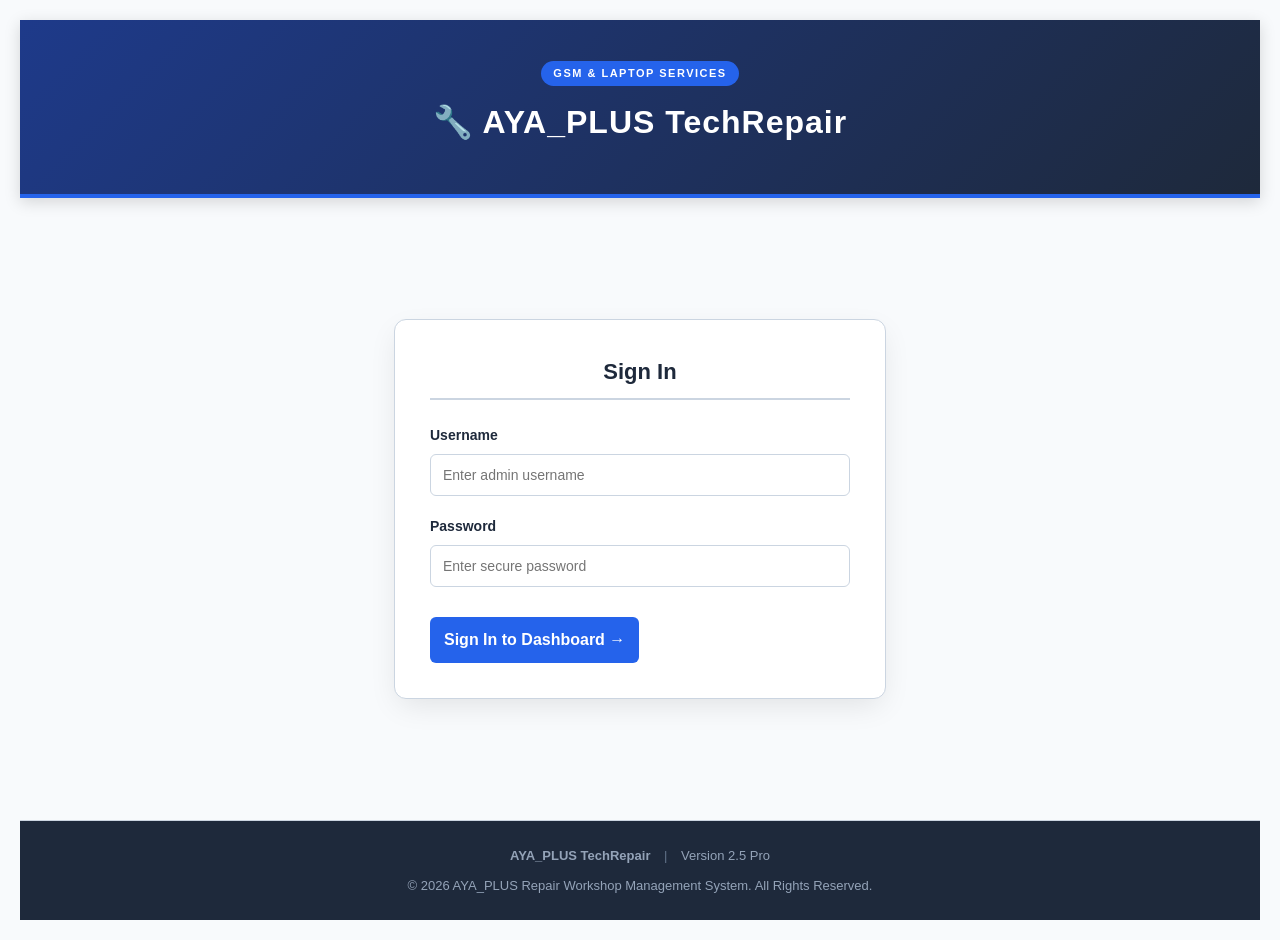
<file: index.html>
<!DOCTYPE html>
<html lang="en">
<head>
    <meta charset="UTF-8">
    <meta name="viewport" content="width=device-width, initial-scale=1.0">
    <title>GSM & Laptop Repair Inventory Pro</title>
    <!-- Link to our style sheet -->
    <link rel="stylesheet" href="style.css">
</head>
<body>

<div class="container">
    <!-- Dashboard Header Row with Secure Control Buttons -->
    <div style="display: flex; justify-content: space-between; align-items: center; margin-bottom: 25px;" class="no-print">
        <h1 style="margin: 0;">🔧 AYA_PLUS TechRepair</h1>
        <div style="display: flex; gap: 10px;">
            <button id="darkModeToggle" style="width: auto; background-color: #64748b; padding: 8px 15px; font-size: 14px;">🌓 Dark Mode</button>
            <button id="logoutBtn" style="width: auto; background-color: #ef4444; padding: 8px 15px; font-size: 14px;">🔒 Log Out</button>
        </div>
    </div>

    <!-- Job Intake Form Section -->
    <div class="card" id="formCard">
        <h2>Capture New Repair Ticket</h2>
        <form id="repairForm">
            <div class="form-grid">
                <div class="form-group">
                    <label for="gadgetName">Gadget Name & Model</label>
                    <input type="text" id="gadgetName" required placeholder="e.g., iPhone 13 Pro, HP G8">
                </div>
                <div class="form-group">
                    <label for="customerName">Customer Name</label>
                    <input type="text" id="customerName" required placeholder="Full Name">
                </div>
                <div class="form-group">
                    <label for="customerPhone">Phone Number</label>
                    <input type="tel" id="customerPhone" required placeholder="Phone Number">
                </div>
                <div class="form-group">
                    <label for="estimatedCost">Total Repair Cost (₦)</label>
                    <input type="number" id="estimatedCost" required placeholder="Total Amount" min="0">
                </div>
                <div class="form-group">
                    <label for="depositPaid">Deposit Paid (₦)</label>
                    <input type="number" id="depositPaid" required placeholder="Amount Paid (0 if none)" min="0">
                </div>
                <div class="form-group">
                    <label for="initialStatus">Initial Status</label>
                    <select id="initialStatus">
                        <option value="Pending">Pending Evaluation</option>
                        <option value="Fixing">In Progress / Fixing</option>
                        <option value="Ready">Ready for Collection</option>
                    </select>
                </div>

                <!-- Live Balance Due Preview Box -->
<div class="form-group" style="display: flex; align-items: center; justify-content: center;">
    <div id="liveBalanceContainer" style="background: rgba(37, 99, 235, 0.08); border: 1px dashed var(--primary); padding: 12px 20px; border-radius: 6px; text-align: center; width: 100%; box-sizing: border-box;">
        <span style="font-size: 12px; font-weight: 600; text-transform: uppercase; color: #64748b; letter-spacing: 0.5px;">Live Balance Due</span>
        <div id="liveBalanceCalc" style="font-size: 22px; font-weight: 800; color: var(--primary); margin-top: 2px;">₦0</div>
    </div>
</div>

                <div class="form-group full-width">
                    <label for="gadgetProblem">Fault / Problem Description</label>
                    <textarea id="gadgetProblem" required placeholder="Describe what needs to be fixed..."></textarea>
                </div>
            </div>
            <button type="submit">Save Repair & Generate Ticket</button>
        </form>
    </div>



        <!-- Main Workspace Card Section -->
    <div class="card">
        <!-- Interactive Navigation Tabs -->
        <div class="tab-container no-print" style="flex-wrap: wrap; gap: 8px;">
            <button class="tab-btn active" id="tabActive" onclick="switchView('active')">🛠️ Active Workshop Log</button>
            <button class="tab-btn" id="tabArchive" onclick="switchView('archive')">📦 Completed History Archive</button>
            <button class="tab-btn" id="tabReports" onclick="switchView('reports')">📊 Financial Reports</button>
            <button class="tab-btn" id="tabDailyExpenses" onclick="switchView('dailyExpenses')">🍱 Daily Life Expenses</button>
            <button class="tab-btn" id="tabToolExpenses" onclick="switchView('toolExpenses')">🧰 Repair Tool Expenses</button>
            <button class="tab-btn" id="tabSettings" onclick="switchView('settings')">⚙️ System Settings</button>
        </div>


        <!-- This panel displays your Workshop Log Tables -->
                <!-- This panel displays your Workshop Log Tables -->
        <div id="logDataPanel">
            <h2 id="logHeading" style="margin-top: 15px;">Active Workshop Log</h2>
            
            <!-- NEW LIVE TOTALS BANNER FOR ARCHIVE VIEW -->
                       <!-- UPDATED LIVE TOTALS BANNER WITH BULK DELETE ACCELERATOR -->
            <div id="archiveSummaryBanner" style="display: none; background: var(--border); padding: 15px; border-radius: 6px; margin-bottom: 20px; flex-wrap: wrap; gap: 15px; align-items: center; justify-content: space-between;">
                <div style="display: flex; flex-direction: column; gap: 4px;">
                    <div style="margin: 0; font-size: 15px; font-weight: 600;">📦 Total Archived Records: <span id="archiveCount" style="color: var(--primary);">0</span></div>
                    <div style="margin: 0; font-size: 18px; font-weight: 800; color: var(--success);">💰 Total Finances Settled: <span id="archiveFinancesTotal">₦0</span></div>
                </div>
                <div>
                    <button id="bulkDeleteBtn" style="width: auto; background-color: #ef4444; color: white; padding: 8px 14px; font-size: 13px; border-radius: 4px;" class="no-print">🗑️ Clear Records > 30 Days</button>
                </div>
            </div>


            <input type="text" id="searchBox" class="search-box" placeholder="🔍 Search records by Ticket ID, Customer, Phone, or Device...">
            
            <div class="table-wrapper">
                <table>
                    <thead>
                        <tr id="tableHeaderRow">
                            <!-- Injected dynamically by JS -->
                        </tr>
                    </thead>
                    <tbody id="inventoryTable">
                        <!-- JavaScript injects dynamic rows here -->
                    </tbody>
                </table>
            </div>
        </div>


        <!-- Financial Reports Dashboard Panel -->
        <div id="reportsPanel" style="display: none; padding-top: 10px;">
            <h2>Workshop Financial Ledger</h2>
            <p style="color: #64748b; font-size: 14px; margin-bottom: 25px;">Live metrics evaluating your current inventory pipeline and collected business cash flow.</p>
            
                        <div class="stats-grid">
                <div class="stat-card box-blue">
                    <h4>🛠️ Active Pipeline Value</h4>
                    <div class="stat-num" id="statPipeline">₦0</div>
                    <p>Total value of active repairs</p>
                </div>
                <div class="stat-card box-orange">
                    <h4>💵 Deposits Collected</h4>
                    <div class="stat-num" id="statDeposits">₦0</div>
                    <p>Advance down-payments held</p>
                </div>
                <div class="stat-card box-red">
                    <h4>⏳ Balance Outstanding</h4>
                    <div class="stat-num" id="statOutstanding">₦0</div>
                    <p>Money pending customer pickup</p>
                </div>
                <div class="stat-card box-red" style="border-left: 5px solid #b91c1c; background: rgba(185, 28, 28, 0.04);">
                    <h4>🍱 Life & Tool Expenses</h4>
                    <div class="stat-num" id="statTotalExpenses">₦0</div>
                    <p>All recorded operational spend</p>
                </div>
                <div class="stat-card box-green" style="grid-column: span 2; border-left: 5px solid #047857; background: rgba(4, 120, 87, 0.06);">
                    <h4>🎉 Today's Net Settled Profit (Minus Expenses)</h4>
                    <div class="stat-num" id="statDailyProfit" style="font-size: 32px;">₦0</div>
                    <p id="statTodayDate">Closed jobs minus all recorded expenses</p>
                </div>
            </div>

        </div>

<!----------------------------------------------------------->
        <!-- Daily Life Expenses Panel -->
        <div id="dailyExpensesPanel" style="display: none; padding-top: 10px;">
            <h2>Daily Life Activities Expenses</h2>
                        <!-- Live Total Indicator Banner for Personal Expenses -->
            <div style="background: rgba(239, 68, 68, 0.1); border-left: 5px solid #ef4444; padding: 15px; border-radius: 6px; margin-bottom: 20px;">
                <div style="font-size: 14px; font-weight: 600; color: #64748b; text-transform: uppercase; letter-spacing: 0.5px;">💰 Total Personal Outflow</div>
                <div style="font-size: 28px; font-weight: 800; color: #b91c1c; margin-top: 4px;" id="totalDailyExpensesBanner">₦0</div>
            </div>

            <p style="color: #64748b; font-size: 14px; margin-bottom: 20px;">Track your personal cash outflows like feeding, transport, family support, and household items.</p>
            <form id="dailyExpenseForm" style="margin-bottom: 30px; background: rgba(0,0,0,0.02); padding: 15px; border-radius: 6px; border: 1px solid var(--border);">
                <div class="form-grid">
                    <div class="form-group">
                        <label for="dailyExpenseDesc">Expense Description</label>
                        <input type="text" id="dailyExpenseDesc" required placeholder="e.g., Lunch food, Fuel for personal car">
                    </div>
                    <div class="form-group">
                        <label for="dailyExpenseAmount">Amount (₦)</label>
                        <input type="number" id="dailyExpenseAmount" required placeholder="Amount spent" min="1">
                    </div>
                </div>
                <button type="submit" class="btn-success" style="width: auto;">Log Personal Expense</button>
            </form>

            <!-- Live Search Filter for Personal Expenses -->
<input type="text" id="searchDailyExpenses" class="search-box" placeholder="🔍 Search personal expenses by description..." style="margin-bottom: 15px; padding: 10px; font-size: 14px;">


            <div class="table-wrapper">
                <table>
                    <thead>
                        <tr>
                            <th>Date</th>
                            <th>Description</th>
                            <th>Amount Paid</th>
                            <th>Action</th>
                        </tr>
                    </thead>
                    <tbody id="dailyExpensesTable"></tbody>
                </table>
            </div>
        </div>

        <!-- Repair Tool Expenses Panel -->
        <div id="toolExpensesPanel" style="display: none; padding-top: 10px;">
            <h2>Workshop Repair Tools Expenses</h2>
                        <!-- Live Total Indicator Banner for Workshop Tools -->
            <div style="background: rgba(234, 88, 12, 0.1); border-left: 5px solid #ea580c; padding: 15px; border-radius: 6px; margin-bottom: 20px;">
                <div style="font-size: 14px; font-weight: 600; color: #64748b; text-transform: uppercase; letter-spacing: 0.5px;">💰 Total Tools Outflow</div>
                <div style="font-size: 28px; font-weight: 800; color: #c2410c; margin-top: 4px;" id="totalToolExpensesBanner">₦0</div>
            </div>

            <p style="color: #64748b; font-size: 14px; margin-bottom: 20px;">Track investments into shop equipment like soldering irons, multi-meters, screens, chargers, or rework stations.</p>
            <form id="toolExpenseForm" style="margin-bottom: 30px; background: rgba(0,0,0,0.02); padding: 15px; border-radius: 6px; border: 1px solid var(--border);">
                <div class="form-grid">
                    <div class="form-group">
                        <label for="toolExpenseDesc">Tool Name / Purpose</label>
                        <input type="text" id="toolExpenseDesc" required placeholder="e.g., Sunshine Soldering Paste, T12 Pro Station">
                    </div>
                    <div class="form-group">
                        <label for="toolExpenseAmount">Amount (₦)</label>
                        <input type="number" id="toolExpenseAmount" required placeholder="Amount spent" min="1">
                    </div>
                </div>
                <button type="submit" style="width: auto; background-color: var(--warning);">Log Tool Expense</button>
            </form>

            <!-- Live Search Filter for Tool Expenses -->
<input type="text" id="searchToolExpenses" class="search-box" placeholder="🔍 Search tool investments by name or purpose..." style="margin-bottom: 15px; padding: 10px; font-size: 14px;">


            <div class="table-wrapper">
                <table>
                    <thead>
                        <tr>
                            <th>Date</th>
                            <th>Tool/Item Details</th>
                            <th>Amount Spent</th>
                            <th>Action</th>
                        </tr>
                    </thead>
                    <tbody id="toolExpensesTable"></tbody>
                </table>
            </div>
        </div>

<!------------------------------------------------------->
                <!-- This panel displays your Settings and Backups configuration -->
        <div id="settingsPanel" style="display: none; padding-top: 10px;">
            <div style="display: grid; grid-template-columns: repeat(auto-fit, minmax(300px, 1fr)); gap: 30px;">
                
                <!-- Left Column: Password Management -->
                <div>
                    <h2>Security Configuration</h2>
                    <p style="color: #64748b; font-size: 14px; margin-bottom: 20px;">Update your administrative username and password details below.</p>
                    <form id="settingsForm">
                        <div class="form-group">
                            <label for="newUsername">Admin Username</label>
                            <input type="text" id="newUsername" required placeholder="Enter username">
                        </div>
                        <div class="form-group">
                            <label for="newPassword">New Password</label>
                            <input type="password" id="newPassword" required placeholder="Enter new password">
                        </div>
                        <div class="form-group" style="margin-bottom: 25px;">
                            <label for="confirmPassword">Confirm New Password</label>
                            <input type="password" id="confirmPassword" required placeholder="Retype password to confirm">
                        </div>
                        <button type="submit" class="btn-success" style="width: auto;">Save Access Changes</button>
                    </form>
                </div>

                <!-- Right Column: Database Cloud/Local Backups -->
                <div style="border-left: 1px solid var(--border); padding-left: 20px;" id="backupSection">
                    <h2>Database Backup & Restore</h2>
                    <p style="color: #64748b; font-size: 14px; margin-bottom: 20px;">Protect your business records. Export your database regularly and save it securely to Google Drive or your email.</p>
                    
                    <div style="margin-bottom: 30px;">
                        <h3>📥 Create Backup</h3>
                        <p style="font-size: 13px; color: #64748b;">Download your inventory data as a file onto this phone or computer.</p>
                        <button id="exportBtn" style="background-color: var(--primary); width: auto;">Download Backup File</button>
                    </div>

                    <div>
                        <h3>📤 Restore Database</h3>
                        <p style="font-size: 13px; color: #64748b;">Upload a previously downloaded backup file to load all your jobs onto this device.</p>
                        <input type="file" id="importFile" accept=".json" style="margin-bottom: 15px; border: 1px dashed var(--border); padding: 15px; background: transparent; cursor: pointer;">
                        <button id="importBtn" class="btn-success" style="width: auto;">Upload & Restore Data</button>
                    </div>
                </div>

            </div>
        </div>
    </div>
</div>

<!-- Customer Receipt Popup Box -->
<div class="overlay" id="overlay"></div>
<div class="receipt-popup" id="receiptPopup">
    <div id="printArea" class="receipt-slip">
        <h3>REPAIR SLIP</h3>
        <p class="receipt-subtitle">Keep this safely for collection</p>
        <hr class="dashed-line">
        <p><strong>TICKET ID:</strong> <span id="recId" class="receipt-id"></span></p>
        <p><strong>Date Opened:</strong> <span id="recDate"></span></p>
        <p><strong>Device:</strong> <span id="recGadget"></span></p>
        <p><strong>Customer:</strong> <span id="recName"></span></p>
        <p><strong>Phone:</strong> <span id="recPhone"></span></p>
        <p><strong>Fault:</strong> <span id="recFault"></span></p>
        <hr class="dashed-line">
        <p>Total Bill: <span id="recTotal"></span></p>
        <p>Deposit Paid: <span id="recDeposit"></span></p>
        <p><b>Balance Due: <span id="recBalance"></span></b></p>
    </div>
    <div class="modal-buttons no-print">
        <button onclick="window.print()" class="btn-success">🖨️ Print Slip</button>
        <button onclick="closeReceipt()" class="btn-dark">Close</button>
    </div>
</div>

<!-- Link to our application logic script -->
<script src="app.js"></script>
</body>
</html>
</file>
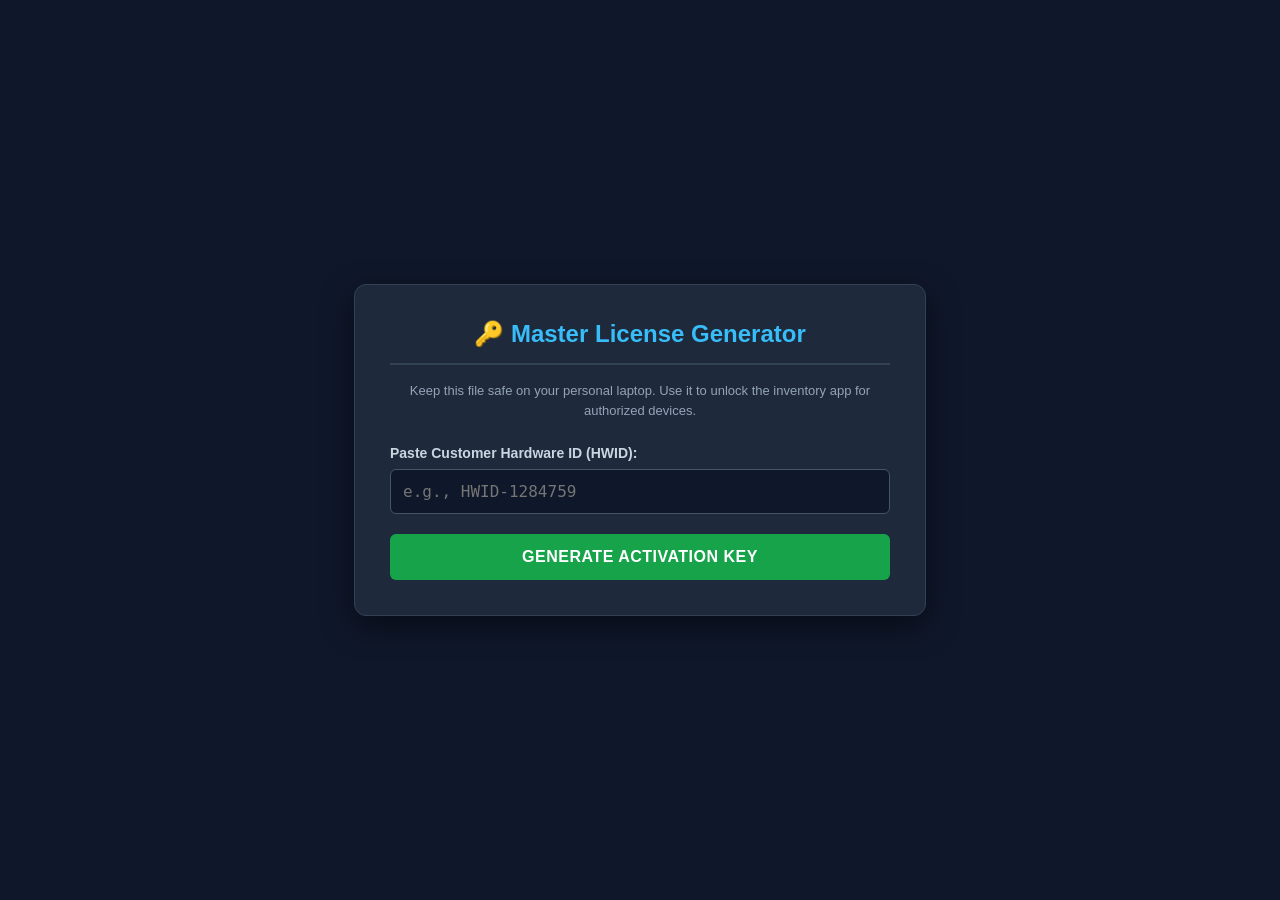
<file: generator.html>
<!DOCTYPE html>
<html lang="en">
<head>
    <meta charset="UTF-8">
    <meta name="viewport" content="width=device-width, initial-scale=1.0">
    <title>TechRepair - Master License Key Generator</title>
    <style>
        body {
            font-family: 'Segoe UI', Tahoma, Geneva, Verdana, sans-serif;
            background-color: #0f172a;
            color: #f8fafc;
            margin: 0;
            padding: 40px 20px;
            display: flex;
            justify-content: center;
            align-items: center;
            min-height: 100vh;
            box-sizing: border-box;
        }
        .generator-card {
            width: 100%;
            max-width: 500px;
            background: #1e293b;
            padding: 35px;
            border-radius: 12px;
            box-shadow: 0 10px 30px rgba(0,0,0,0.5);
            border: 1px solid #334155;
        }
        h1 {
            font-size: 24px;
            margin-top: 0;
            color: #38bdf8;
            border-bottom: 2px solid #334155;
            padding-bottom: 15px;
            text-align: center;
        }
        .form-group {
            margin-bottom: 20px;
        }
        label {
            display: block;
            font-weight: 600;
            margin-bottom: 8px;
            font-size: 14px;
            color: #cbd5e1;
        }
        input {
            width: 100%;
            padding: 12px;
            border: 1px solid #475569;
            border-radius: 6px;
            background: #0f172a;
            color: #ffffff;
            font-family: monospace;
            font-size: 16px;
            box-sizing: border-box;
        }
        input:focus {
            outline: none;
            border-color: #38bdf8;
        }
        button {
            width: 100%;
            background-color: #16a34a;
            color: white;
            border: none;
            padding: 14px;
            font-size: 16px;
            border-radius: 6px;
            cursor: pointer;
            font-weight: bold;
            text-transform: uppercase;
            letter-spacing: 0.5px;
            transition: background-color 0.2s;
        }
        button:hover {
            background-color: #15803d;
        }
        .result-box {
            margin-top: 25px;
            padding: 20px;
            background-color: #0f172a;
            border-radius: 6px;
            border: 1px dashed #16a34a;
            display: none;
            text-align: center;
        }
        .result-box h3 {
            margin: 0 0 10px 0;
            font-size: 14px;
            color: #4ade80;
            text-transform: uppercase;
            letter-spacing: 1px;
        }
        
        /* UPGRADE FEATURE: Modernized horizontal key layout container */
        .key-container {
            display: flex;
            gap: 10px;
            margin-bottom: 12px;
            justify-content: center;
            align-items: center;
        }
        .key-display {
            font-family: monospace;
            font-size: 20px;
            font-weight: bold;
            color: #ffffff;
            background: #1e293b;
            padding: 10px 15px;
            border-radius: 4px;
            letter-spacing: 1.5px;
            user-select: all;
            border: 1px solid #334155;
            flex: 1;
            text-align: center;
            overflow-x: auto;
            white-space: nowrap;
        }
        .copy-btn {
            width: auto;
            background-color: #38bdf8;
            padding: 10px 15px;
            font-size: 15px;
            border-radius: 4px;
        }
        .copy-btn:hover {
            background-color: #0284c7;
        }
        .copy-success-toast {
            font-size: 13px;
            color: #4ade80;
            font-weight: 600;
            margin-top: 8px;
            display: none;
        }
    </style>
</head>
<body>

<div class="generator-card">
    <h1>🔑 Master License Generator</h1>
    <p style="color: #94a3b8; font-size: 13px; line-height: 1.5; margin-bottom: 25px; text-align: center;">
        Keep this file safe on your personal laptop. Use it to unlock the inventory app for authorized devices.
    </p>

    <form id="genForm">
        <div class="form-group">
            <label for="customerHWID">Paste Customer Hardware ID (HWID):</label>
            <input type="text" id="customerHWID" required placeholder="e.g., HWID-1284759" autocomplete="off">
        </div>
        <button type="submit">Generate Activation Key</button>
    </form>

    <div class="result-box" id="resultBox">
        <h3>Generated Activation Key</h3>
        <!-- UPGRADE FEATURE: Integrated interactive flex copy container -->
        <div class="key-container">
            <div class="key-display" id="keyOutput">KEY-XXXXXXXX</div>
            <button type="button" class="copy-btn" id="copyKeyBtn" title="Copy Key to Clipboard">📋 Copy</button>
        </div>
        <div class="copy-success-toast" id="copyToast">✔️ Key copied directly to clipboard!</div>
    </div>
</div>

<script>
    const SECRET_SALT = "TECH_REPAIR_NIGERIA_2026_PRO";

    const genForm = document.getElementById('genForm');
    const resultBox = document.getElementById('resultBox');
    const keyOutput = document.getElementById('keyOutput');
    const copyKeyBtn = document.getElementById('copyKeyBtn');
    const copyToast = document.getElementById('copyToast');

    genForm.addEventListener('submit', function(e) {
        e.preventDefault();
        
        const hwidIn = document.getElementById('customerHWID').value.trim();

        if (!hwidIn.startsWith("HWID-")) {
            alert("⚠️ Error: Invalid format! A real Hardware ID must start with 'HWID-'");
            return;
        }

        let checkHash = 0;
        const validationString = hwidIn + SECRET_SALT + "LICENSED";
        
        for (let i = 0; i < validationString.length; i++) {
            checkHash = (checkHash << 5) - checkHash + validationString.charCodeAt(i);
            checkHash |= 0;
        }
        
        const finalGeneratedKey = "KEY-" + Math.abs(checkHash);

        // Reset toast state from any previous generations
        copyToast.style.display = 'none';
        copyKeyBtn.innerHTML = '📋 Copy';
        copyKeyBtn.style.backgroundColor = '#38bdf8';

        keyOutput.innerText = finalGeneratedKey;
        resultBox.style.display = 'block';
    });

    // UPGRADE FEATURE: Native clipboard API async copying with interactive UI feedback transitions
    copyKeyBtn.addEventListener('click', function() {
        const textToCopy = keyOutput.innerText;

        navigator.clipboard.writeText(textToCopy).then(function() {
            copyKeyBtn.innerHTML = '✅ Copied';
            copyKeyBtn.style.backgroundColor = '#16a34a';
            copyToast.style.display = 'block';
            
            // Gracefully reset button visuals after 3 seconds
            setTimeout(function() {
                copyKeyBtn.innerHTML = '📋 Copy';
                copyKeyBtn.style.backgroundColor = '#38bdf8';
            }, 3000);
        }).catch(function() {
            alert("❌ Failed to auto-copy. Please highlight the text manually.");
        });
    });
</script>

</body>
</html>
</file>
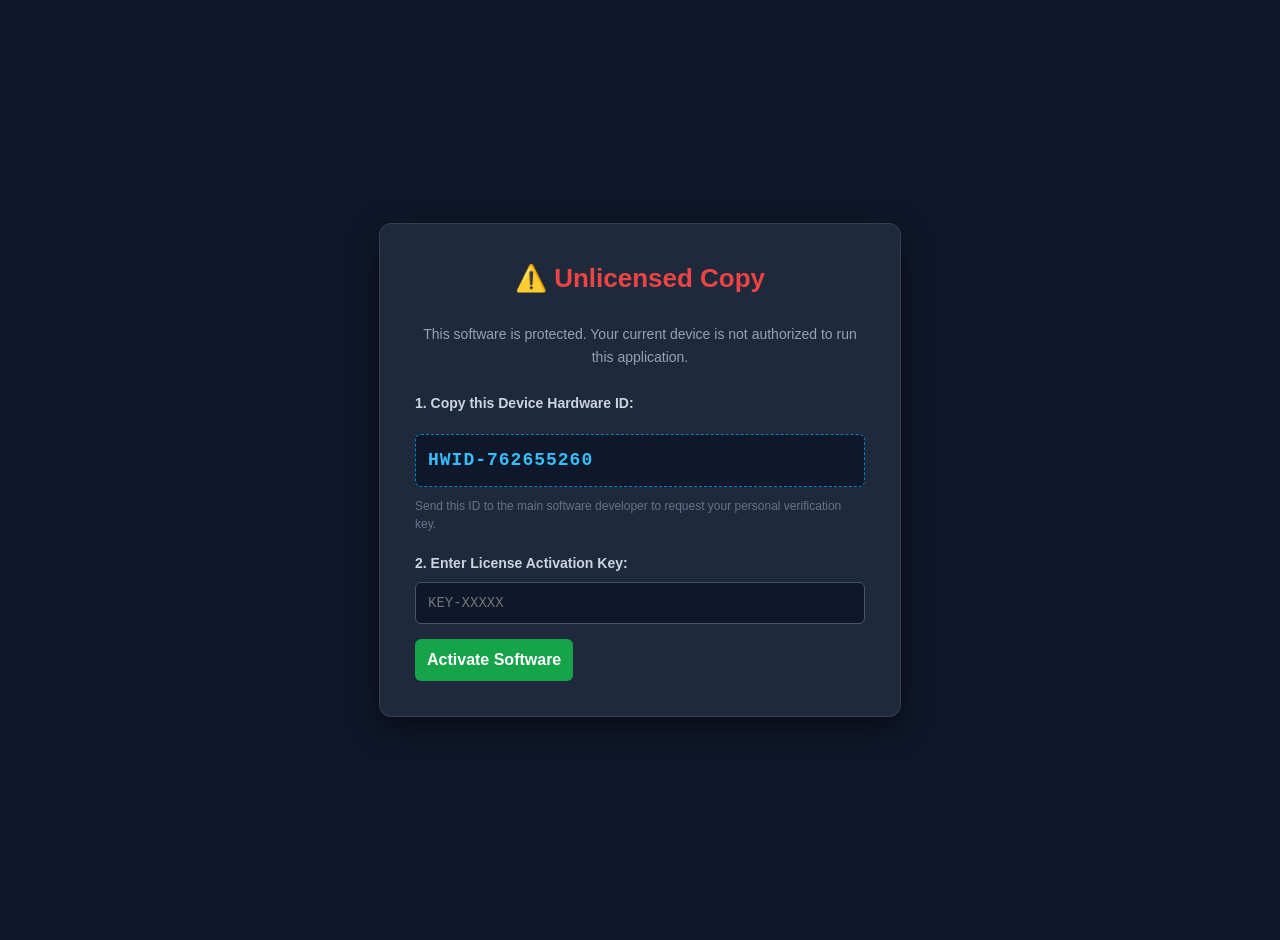
<file: license.html>
<!DOCTYPE html>
<html lang="en">
<head>
    <meta charset="UTF-8">
    <meta name="viewport" content="width=device-width, initial-scale=1.0">
    <title>Software Activation Required</title>
    <link rel="stylesheet" href="style.css">
    <style>
        .lock-body {
            display: flex;
            justify-content: center;
            align-items: center;
            min-height: 100vh;
            background-color: #0f172a;
            color: #f8fafc;
            font-family: Arial, sans-serif;
        }
        .lock-card {
            width: 100%;
            max-width: 450px;
            padding: 35px;
            background: #1e293b;
            border-radius: 12px;
            box-shadow: 0 10px 30px rgba(0,0,0,0.5);
            border: 1px solid #334155;
            text-align: center;
        }
        .hwid-display {
            background-color: #0f172a;
            color: #38bdf8;
            padding: 12px;
            font-family: monospace;
            font-size: 18px;
            font-weight: bold;
            border-radius: 6px;
            border: 1px dashed #0284c7;
            margin: 20px 0;
            letter-spacing: 1px;
            user-select: all;
        }
    </style>
</head>
<body class="lock-body">

<div class="lock-card">
    <h1 style="font-size: 26px; color: #ef4444; margin-top:0;">⚠️ Unlicensed Copy</h1>
    <p style="color: #94a3b8; font-size: 14px; line-height: 1.6;">
        This software is protected. Your current device is not authorized to run this application.
    </p>
    
    <div style="margin-top: 25px; text-align: left;">
        <label style="color: #cbd5e1;">1. Copy this Device Hardware ID:</label>
        <div class="hwid-display" id="hwidBox">GENERATING...</div>
        <p style="font-size: 12px; color: #64748b; margin-top: -10px; margin-bottom: 20px;">
            Send this ID to the main software developer to request your personal verification key.
        </p>
    </div>

    <form id="activationForm" style="text-align: left;">
        <div class="form-group">
            <label for="licenseKey" style="color: #cbd5e1;">2. Enter License Activation Key:</label>
            <input type="text" id="licenseKey" required placeholder="KEY-XXXXX" 
                   style="background: #0f172a; color: #fff; border: 1px solid #475569; padding: 12px; font-family: monospace;">
        </div>
        <button type="submit" style="background-color: #16a34a; padding: 12px; margin-top: 15px;">Activate Software</button>
    </form>
</div>

<script>
    const SECRET_SALT = "TECH_REPAIR_NIGERIA_2026_PRO";

    // Replicate fingerprint algorithm to show their unique hardware address
    function getHWID() {
        const info = [
            navigator.userAgent.replace(/[^a-zA-Z]/g, ""),
            screen.width,
            screen.height,
            navigator.hardwareConcurrency || 4,
            SECRET_SALT
        ].join("-");
        
        let hash = 0;
        for (let i = 0; i < info.length; i++) {
            hash = (hash << 5) - hash + info.charCodeAt(i);
            hash |= 0;
        }
        return "HWID-" + Math.abs(hash);
    }

    const currentHwid = getHWID();
    document.getElementById('hwidBox').innerText = currentHwid;

    // Check input license key logic
    document.getElementById('activationForm').addEventListener('submit', function(e) {
        e.preventDefault();
        const inputtedKey = document.getElementById('licenseKey').value.trim();

        // Calculate what the correct matching key should be for this HWID
        let checkHash = 0;
        const validationString = currentHwid + SECRET_SALT + "LICENSED";
        for (let i = 0; i < validationString.length; i++) {
            checkHash = (checkHash << 5) - checkHash + validationString.charCodeAt(i);
            checkHash |= 0;
        }
        const correctKey = "KEY-" + Math.abs(checkHash);

        if (inputtedKey === correctKey) {
            localStorage.setItem('techrepair_license_key', inputtedKey);
            alert("🎉 Software Activated Successfully on this Device!");
            window.location.href = "login.html"; // Send to the secure login page
        } else {
            alert("❌ Invalid Activation Key! Please check for typos or contact the developer.");
        }
    });
</script>
</body>
</html>
</file>
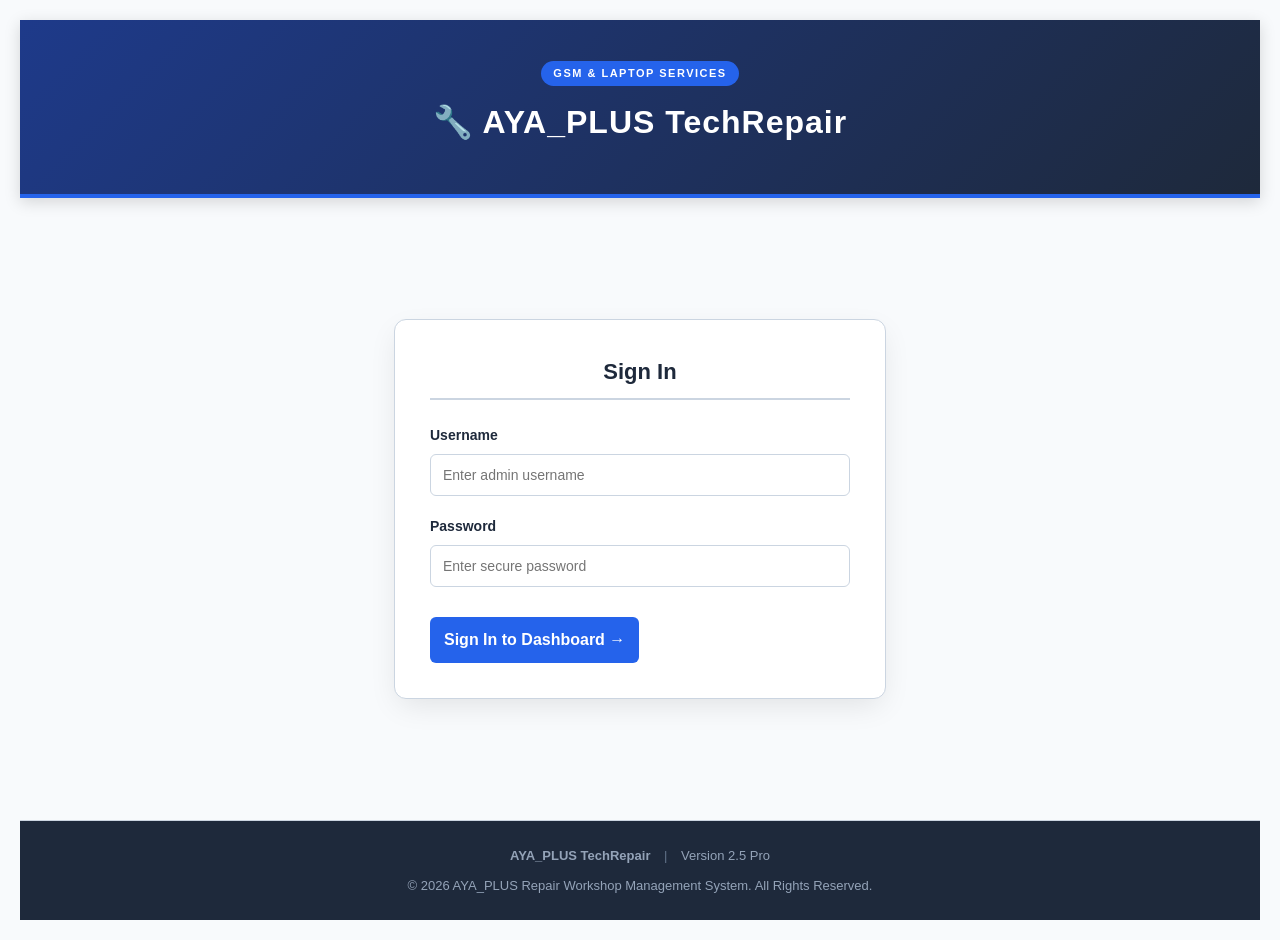
<file: login.html>
<!DOCTYPE html>
<html lang="en">
<head>
    <meta charset="UTF-8">
    <meta name="viewport" content="width=device-width, initial-scale=1.0">
    <title>TechRepair Pro - Secure Access</title>
    <!-- Link to our global workshop styles -->
    <link rel="stylesheet" href="style.css">
    <style>
        /* Modern Layout Structure */
        .login-wrapper {
            display: flex;
            flex-direction: column;
            min-height: 100vh;
            background-color: var(--bg-color);
            transition: background-color 0.3s;
        }

        /* Fashioned Hero Header styling */
        .premium-header {
            background: linear-gradient(135deg, #1e3a8a 0%, #1e293b 100%);
            color: #ffffff;
            padding: 40px 20px;
            text-align: center;
            border-bottom: 4px solid var(--primary);
            box-shadow: 0 4px 15px rgba(0,0,0,0.15);
        }
        .header-content {
            max-width: 600px;
            margin: 0 auto;
        }
        .header-content h1 {
            font-size: 32px;
            margin: 0 0 8px 0;
            letter-spacing: 1px;
            font-weight: 800;
        }
        .header-badge {
            background-color: var(--primary);
            padding: 4px 12px;
            font-size: 11px;
            text-transform: uppercase;
            letter-spacing: 1.5px;
            border-radius: 20px;
            font-weight: bold;
            display: inline-block;
            margin-bottom: 12px;
        }
        .header-subtitle {
            margin: 0;
            color: #94a3b8;
            font-size: 15px;
        }

        /* Central Login Box Positioning */
        .login-main {
            flex: 1;
            display: flex;
            justify-content: center;
            align-items: center;
            padding: 40px 20px;
        }
        .login-card {
            width: 100%;
            max-width: 420px;
            padding: 35px;
            background: var(--card-bg);
            border-radius: 12px;
            box-shadow: 0 10px 30px -5px rgba(0,0,0,0.1);
            border: 1px solid var(--border);
            transition: background-color 0.3s, border-color 0.3s;
        }
        .card-title {
            margin-top: 0;
            margin-bottom: 25px;
            font-size: 22px;
            font-weight: 700;
            text-align: center;
        }

        /* Validation Message styling */
        .error-msg {
            color: #ef4444;
            background-color: #fee2e2;
            padding: 12px;
            border-radius: 6px;
            font-size: 14px;
            margin-bottom: 20px;
            display: none;
            font-weight: 600;
            text-align: center;
            border: 1px solid #fca5a5;
        }

        /* Fashioned Business Footer styling */
        .premium-footer {
            background-color: var(--dark);
            color: #94a3b8;
            padding: 25px 20px;
            text-align: center;
            font-size: 13px;
            border-top: 1px solid var(--border);
            margin-top: auto;
        }
        .footer-links {
            margin-bottom: 10px;
        }
        .footer-links span {
            margin: 0 10px;
            color: #64748b;
        }
    </style>
</head>
<body>

<div class="login-wrapper">

    <!-- Fashioned Workshop Header Element -->
    <header class="premium-header">
        <div class="header-content">
            <span class="header-badge">GSM & Laptop Services</span>
            <h1>🔧 AYA_PLUS TechRepair</h1>
        </div>
    </header>

    <!-- Center Login Box Area -->
    <main class="login-main">
        <div class="login-card">
            <h2 class="card-title">Sign In</h2>

            <div class="error-msg" id="errorMsg">❌ Incorrect Username or Password!</div>

            <form id="loginForm">
                <div class="form-group" style="margin-bottom: 20px;">
                    <label for="username">Username</label>
                    <input type="text" id="username" required placeholder="Enter admin username" style="padding: 12px;">
                </div>
                <div class="form-group" style="margin-bottom: 30px;">
                    <label for="password">Password</label>
                    <input type="password" id="password" required placeholder="Enter secure password" style="padding: 12px;">
                </div>
                <button type="submit" style="padding: 14px;">Sign In to Dashboard →</button>
            </form>
        </div>
    </main>

    <!-- Fashioned Workshop Footer Element -->
    <footer class="premium-footer">
        <div class="footer-links">
            <strong>AYA_PLUS TechRepair</strong>
            <span>|</span>
            Version 2.5 Pro
        </div>
        <div>&copy; 2026 AYA_PLUS Repair Workshop Management System. All Rights Reserved.</div>
    </footer>

</div>

<script>
    // ACCESS CREDENTIALS ROUTER
    if (!localStorage.getItem('workshop_user')) {
        localStorage.setItem('workshop_user', 'admin');
        localStorage.setItem('workshop_pass', '12345');
    }

    const loginForm = document.getElementById('loginForm');
    const errorMsg = document.getElementById('errorMsg');

    // Automatically check for dark mode profile and match the layout color
    const savedTheme = localStorage.getItem('repairAppTheme') || 'light';
    document.documentElement.setAttribute('data-theme', savedTheme);

    // Skip page if logged in
    if (localStorage.getItem('isRepairAppLoggedIn') === 'true') {
        window.location.href = 'index.html';
    }

    loginForm.addEventListener('submit', function(e) {
        e.preventDefault();
        
        const userIn = document.getElementById('username').value.trim();
        const passIn = document.getElementById('password').value;

        const currentSystemUser = localStorage.getItem('workshop_user');
        const currentSystemPass = localStorage.getItem('workshop_pass');

        if (userIn === currentSystemUser && passIn === currentSystemPass) {
            localStorage.setItem('isRepairAppLoggedIn', 'true');
            window.location.href = 'index.html';
        } else {
            errorMsg.style.display = 'block';
            document.getElementById('password').value = '';
        }
    });
</script>
</body>
</html>
</file>
<file: style.css>
:root {
    --primary: #2563eb;
    --success: #16a34a;
    --warning: #ea580c;
    --dark: #1e293b;
    --light: #f8fafc;
    --border: #cbd5e1;
    --bg-color: #f8fafc;
    --text-color: #1e293b;
    --card-bg: #ffffff;
    --input-bg: #ffffff;
}

/* Dark Mode Color Overrides */
[data-theme="dark"] {
    --bg-color: #0f172a;
    --text-color: #f8fafc;
    --card-bg: #1e293b;
    --input-bg: #334155;
    --border: #475569;
    --light: #1e293b;
}

body {
    font-family: 'Segoe UI', Tahoma, Geneva, Verdana, sans-serif;
    margin: 0;
    padding: 20px;
    background-color: var(--bg-color);
    color: var(--text-color);
    line-height: 1.5;
    transition: background-color 0.3s, color 0.3s;
}

.container {
    max-width: 1100px;
    margin: 0 auto;
}

h1 {
    margin-bottom: 25px;
    font-size: 28px;
}

h2 {
    margin-top: 0;
    margin-bottom: 20px;
    font-size: 20px;
    border-bottom: 2px solid var(--border);
    padding-bottom: 10px;
}

.card {
    background: var(--card-bg);
    padding: 25px;
    border-radius: 8px;
    box-shadow: 0 4px 6px -1px rgba(0,0,0,0.05);
    margin-bottom: 25px;
    /* --- STICKY FIX --- */
    position: relative; /* Keeps things aligned properly */
}


/* Smart Grid Layout for Form Elements */
.form-grid {
    display: grid;
    grid-template-columns: repeat(auto-fit, minmax(280px, 1fr));
    gap: 20px;
    margin-bottom: 20px;
}

.form-group.full-width {
    grid-column: 1 / -1;
}

label {
    display: block;
    font-weight: 600;
    margin-bottom: 8px;
    font-size: 14px;
}

input, textarea, select {
    width: 100%;
    padding: 10px;
    border: 1px solid var(--border);
    border-radius: 6px;
    box-sizing: border-box;
    font-size: 14px;
    background-color: var(--input-bg);
    color: var(--text-color);
    transition: background-color 0.3s, border-color 0.3s, color 0.3s;
}

input:focus, textarea:focus, select:focus {
    outline: none;
    border-color: var(--primary);
    box-shadow: 0 0 0 3px rgba(37, 99, 235, 0.1);
}

textarea {
    resize: vertical;
    height: 80px;
}

button {
    background-color: var(--primary);
    color: white;
    border: none;
    padding: 12px 20px;
    font-size: 16px;
    border-radius: 6px;
    cursor: pointer;
    font-weight: bold;
    transition: background-color 0.2s, opacity 0.2s;
}

button:hover {
    opacity: 0.95;
}

/* Search Bar Customization */
.search-box {
    margin-bottom: 20px;
    padding: 12px;
    font-size: 16px;
    border: 2px solid var(--primary);
    border-radius: 6px;
}

/* Responsive Table Layout Container */
.table-wrapper {
    overflow: auto !important; /* Forces the scrollbar to sit directly inside this wrapper box */
    border: 1px solid var(--border);
    border-radius: 6px;
    max-height: 500px !important; /* Sets the window height limit before scrolling activates */
}

table {
    width: 100%;
    border-collapse: separate; /* Changed from collapse to separate to protect border lines during sticky scrolling */
    border-spacing: 0;
    background: var(--card-bg);
    min-width: 800px;
    transition: background-color 0.3s;
}

th, td {
    text-align: left;
    padding: 14px;
    border-bottom: 1px solid var(--border);
    vertical-align: top;
}

th {
    background-color: var(--dark) !important;
    color: white !important;
    font-weight: 600;
    /* --- LOCAL INNER WINDOW STICKY LOCK --- */
    position: -webkit-sticky !important;
    position: sticky !important;
    top: 0 !important; /* Pins it to the ceiling of your 500px wrapper box */
    z-index: 99 !important;
    box-shadow: 0 2px 4px rgba(0, 0, 0, 0.15);
}

[data-theme="dark"] th {
    background-color: #111827 !important;
    position: sticky !important;
    top: 0 !important;
}

/* Interactive Status Pill Badges */
.id-badge {
    background-color: #dbeafe;
    color: #1e40af;
    padding: 4px 8px;
    border-radius: 4px;
    font-weight: bold;
    font-family: monospace;
    font-size: 14px;
    display: inline-block;
}

.status-select {
    padding: 6px;
    width: auto;
    font-weight: bold;
    border-radius: 4px;
    cursor: pointer;
}

.status-pending { background-color: #fef3c7; color: #d97706; border-color: #fcd34d; }
.status-fixing { background-color: #e0f2fe; color: #0284c7; border-color: #bae6fd; }
.status-ready { background-color: #dcfce7; color: #16a34a; border-color: #bbf7d0; }

[data-theme="dark"] .status-pending { background-color: #78350f; color: #fef3c7; border-color: #92400e; }
[data-theme="dark"] .status-fixing { background-color: #0c4a6e; color: #e0f2fe; border-color: #075985; }
[data-theme="dark"] .status-ready { background-color: #064e3b; color: #dcfce7; border-color: #065f46; }

/* Control Buttons inside the Log */
.action-btn {
    background-color: var(--success);
    padding: 6px 12px;
    font-size: 13px;
    border-radius: 4px;
    display: inline-block;
    margin-right: 5px;
    color: white;
}

.print-btn {
    background-color: #64748b;
    padding: 6px 12px;
    font-size: 13px;
    border-radius: 4px;
    display: inline-block;
    color: white;
}

/* Overlays and Modular Receipt Slips */
.overlay {
    display: none;
    position: fixed;
    top: 0; left: 0; width: 100%; height: 100%;
    background: rgba(0,0,0,0.5);
    z-index: 99;
}

.receipt-popup {
    display: none;
    position: fixed;
    top: 50%;
    left: 50%;
    transform: translate(-50%, -50%);
    background: white;
    padding: 25px;
    box-shadow: 0 10px 25px -5px rgba(0,0,0,0.2);
    border-radius: 8px;
    z-index: 100;
    width: 360px;
    box-sizing: border-box;
    color: #1e293b; /* Keeps receipt black text for proper printing */
}

.receipt-slip {
    font-family: 'Courier New', Courier, monospace;
    border: 1px solid #000;
    padding: 15px;
    background: #fff;
}

.receipt-slip h3 {
    text-align: center;
    margin: 0 0 5px 0;
}

.receipt-subtitle {
    text-align: center;
    font-size: 11px;
    margin: 0 0 15px 0;
}

.dashed-line {
    border: none;
    border-top: 1px dashed #000;
    margin: 15px 0;
}

.receipt-id {
    font-size: 16px;
    font-weight: bold;
}

.modal-buttons {
    margin-top: 15px;
    display: flex;
    gap: 10px;
}

.btn-success { background-color: var(--success); color: white; }
.btn-dark { background-color: var(--dark); color: white; }

/* Navigation Tab System Design */
.tab-container {
    display: flex;
    gap: 10px;
    border-bottom: 2px solid var(--border);
    padding-bottom: 12px;
    margin-bottom: 15px;
}
.tab-btn {
    background-color: var(--border);
    color: var(--text-color);
    border: none;
    padding: 10px 18px;
    font-size: 14px;
    border-radius: 6px;
    cursor: pointer;
    font-weight: 600;
    width: auto;
    transition: all 0.2s ease;
}
.tab-btn:hover {
    opacity: 0.8;
}

.tab-btn.active {
    background-color: var(--primary);
    color: white;
    box-shadow: 0 4px 6px -1px rgba(37, 99, 235, 0.2);
}

.archive-badge {
    background-color: #f1f5f9;
    color: #475569;
    border: 1px solid var(--border);
}

/* Automated Print Layout rules */
@media print {
    body * {
        visibility: hidden;
    }
    #printArea, #printArea * {
        visibility: visible;
    }
    #printArea {
        position: absolute;
        left: 0;
        top: 0;
        width: 100%;
        border: none;
    }
    .no-print {
        display: none !important;
    }
}

/* Financial Dashboard Metrics Grid */
.stats-grid {
    display: grid;
    grid-template-columns: repeat(auto-fit, minmax(220px, 1fr));
    gap: 20px;
    margin-bottom: 10px;
}
.stat-card {
    padding: 20px;
    border-radius: 8px;
    border: 1px solid var(--border);
    transition: transform 0.2s ease;
}
.stat-card h4 {
    margin: 0 0 10px 0;
    font-size: 14px;
    text-transform: uppercase;
    letter-spacing: 0.5px;
}
.stat-num {
    font-size: 26px;
    font-weight: 800;
    margin-bottom: 5px;
}
.stat-card p {
    margin: 0;
    font-size: 12px;
    opacity: 0.7;
}
/* Color Coding Accents for Financial Cards */
.box-blue { border-left: 5px solid #2563eb; background: rgba(37, 99, 235, 0.04); }
.box-orange { border-left: 5px solid #ea580c; background: rgba(234, 88, 12, 0.04); }
.box-red { border-left: 5px solid #ef4444; background: rgba(239, 68, 68, 0.04); }
.box-green { border-left: 5px solid #16a34a; background: rgba(22, 163, 74, 0.04); }

[data-theme="dark"] .box-blue { background: rgba(37, 99, 235, 0.15); }
[data-theme="dark"] .box-orange { background: rgba(234, 88, 12, 0.15); }
[data-theme="dark"] .box-red { background: rgba(239, 68, 68, 0.15); }
[data-theme="dark"] .box-green { background: rgba(22, 163, 74, 0.15); }
</file>
